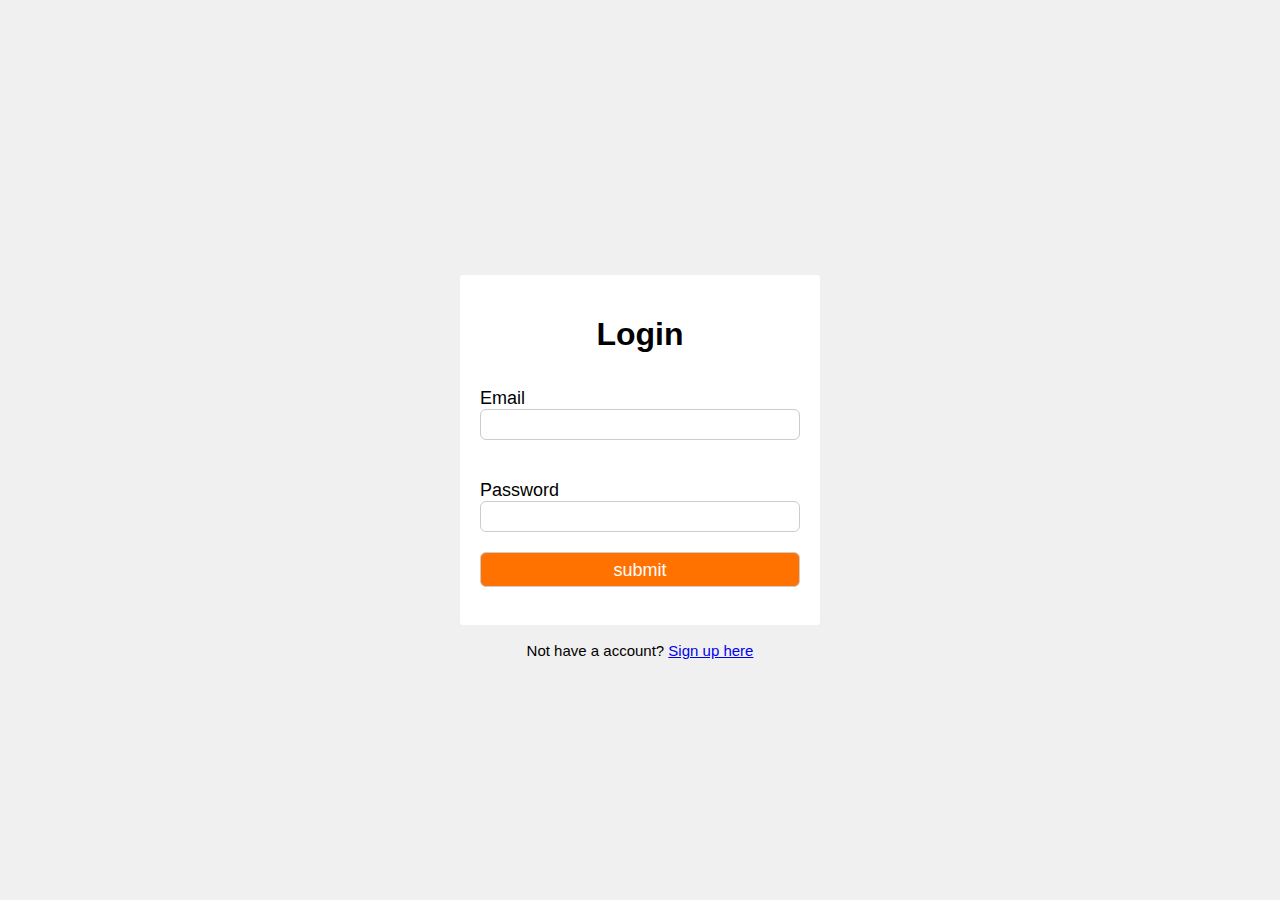
<file: login.html>
<!DOCTYPE html>
<html lang="en">
<head>
    <meta charset="UTF-8">
    <meta name="viewport" content="width=device-width, initial-scale=1.0">
    <title>login page</title>
    <link rel="stylesheet" href="signupkastyle.css">
    <style>
        body{
            height: 100vh;
        }
    </style>
</head>
<body>
    <div class="login">
        <h1>Login</h1>
        <form action="">
            <label>Email</label>
            <input type="email" name="" required>
            <label>Password</label>
            <input type="password" name="" required>
            <input type="submit" name="" value="submit">
        </form> 
        <p>Not have a account? <a href="signup.html">Sign up here</a></p>
    </div>
    
</body>
</html>
</file>
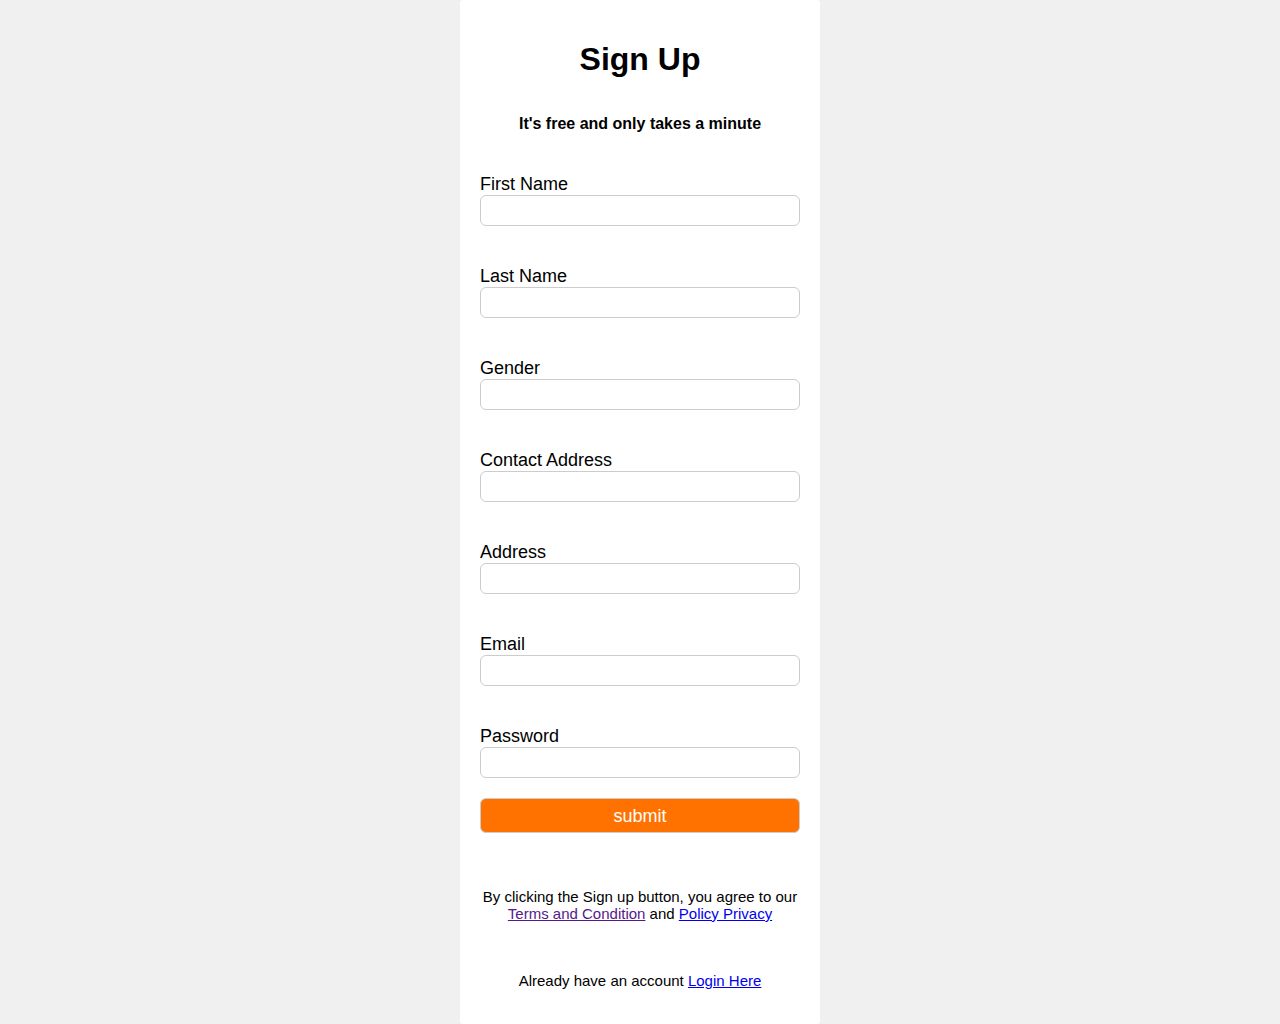
<file: signup.html>
<!DOCTYPE html>
<html lang="en">
<head>
    <meta charset="UTF-8">
    <meta name="viewport" content="width=device-width, initial-scale=1.0">
    <title>login page</title>
    <link rel="stylesheet" href="signupkastyle.css">
</head>
<body>
    <div class="signup">
        <h1>Sign Up</h1>
        <h4>It's free and only takes a minute</h4>
        <form action="">
            <label>First Name
            <input type="text" name="" required></label>
            <label>Last Name
            <input type="text" name="" required></label>
            <label>Gender
            <input type="text" name="" required></label>
            <label>Contact Address
            <input type="tel" name="" required></label>
            <label>Address
            <input type="text" name="" required></label>
            <label>Email
            <input type="email" name="" required></label>
            <label>Password
            <input type="password" name="" required></label>
            <input type="submit" name="" value="submit">
        </form>
        <p>By clicking the Sign up button, you agree to our <br>
        <a href="">Terms and Condition</a> and <a href="#">Policy Privacy</a>
        </p>
        <p>Already have an account <a href="login.html">Login Here</a></p>
    </div>
</body>
</html>
</file>
<file: signupkastyle.css>
body {
    background-color: #f0f0f0;
    font-family: sans-serif;
    display: flex;
    justify-content: center;
    align-items: center;
    height: 100%;
    margin: 0;
}

.signup {
    width: 360px;
    height: fit-content;
    background-color: white;
    border-radius: 3px;
    padding: 20px;
    box-sizing: border-box;
    display: flex;
    flex-direction: column;
}

.login {
    width: 360px;
    height: 350px;
    background-color: white;
    border-radius: 3px;
    padding: 20px;
    box-sizing: border-box;
}

h1 {
    text-align: center;
    margin-bottom: 15px;
}

h4 {
    text-align: center;
}

form {
    display: flex;
    flex-direction: column;
    width: 100%;
}

form label {
    margin-top: 20px;
    font-size: 18px;
}

form input {
    width: 95%;
    padding: 7px;
    border: 1px solid #ccc;
    border-radius: 6px;
    outline: none;
    margin-bottom: 20px;
}

input[type="submit"] {
    width: 320px;
    height: 35px;
    background-color: #ff7200;
    color: white;
    font-size: 18px;
    cursor: pointer;
}
p{
    text-align: center;
    padding-top: 20px;
    font-size: 15px;
}
</file>
